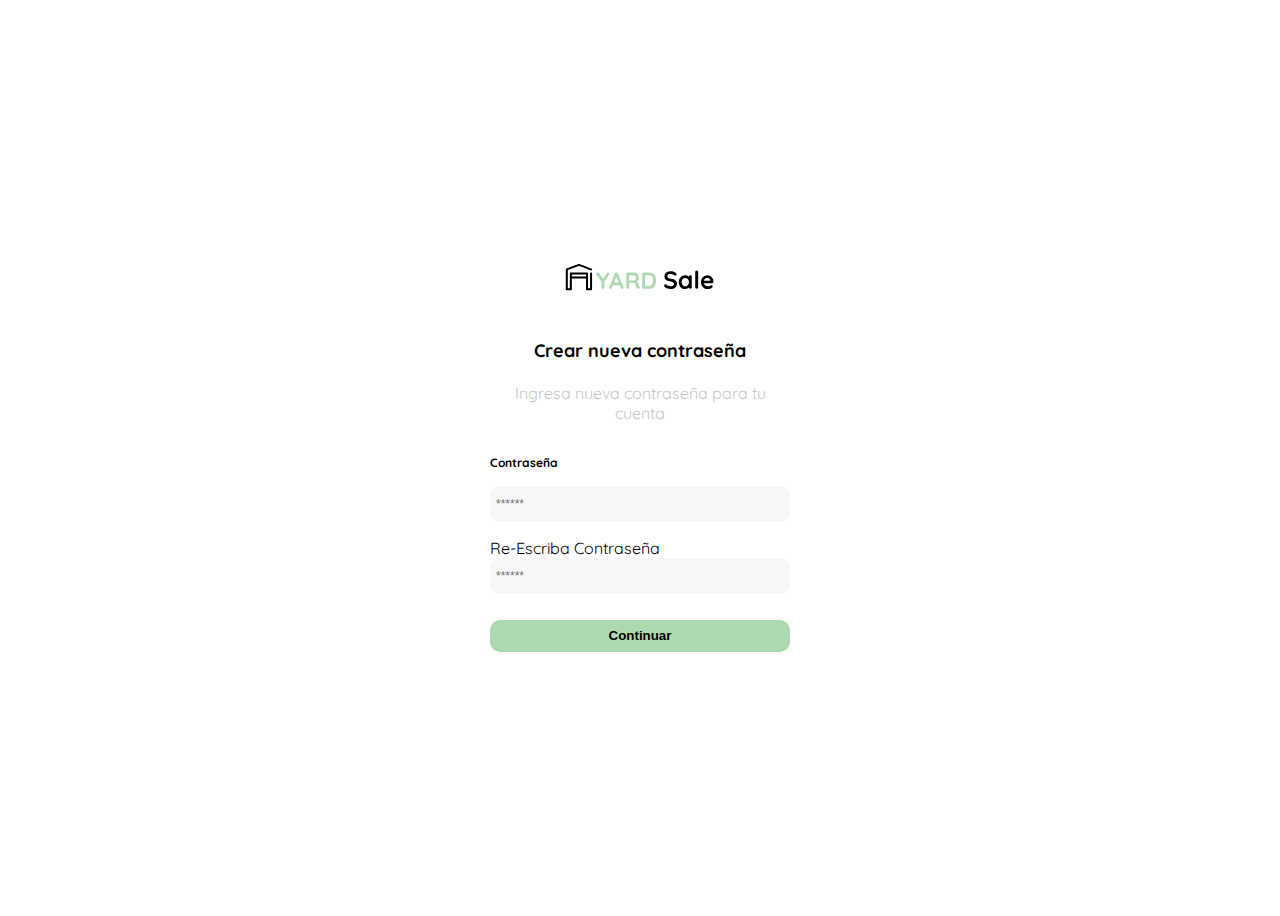
<file: Source/CambiarPass.html>
<!DOCTYPE html>
<html lang="es">
<head>
    <meta charset="UTF-8">
    <meta http-equiv="X-UA-Compatible" content="IE=edge">
    <meta name="viewport" content="width=device-width, initial-scale=1.0">
    <title>NewPassword</title>
    <link rel="stylesheet" href="/CSS/CambiarPass.css">
    <link
      href="https://fonts.googleapis.com/css2?family=Quicksand:wght@300;500;700&display=swap"
      rel="stylesheet"
    />
</head>
<body>
    <div class="Main-Container">
        <div class="Container">
            <img class="Logo" src="/Assets/logo_yard_sale.svg" alt="Logo">
            <h1 class="Titulo">
                Crear nueva contraseña 
            </h1>
            <p class="Parrafo">
                Ingresa nueva contraseña para tu cuenta
            </p>
            <form action="submit">
                <label class="LabelPassword" for="Password">Contraseña</label>
                <input id="IngresarContraseña" 
                type="Password"
                placeholder="******"
                class="Input-Contraseña"
                >
                <label class="Re-LabelPassword" for="Re-Password">Re-Escriba Contraseña</label>
                <input id="Re-IngresarContraseña" 
                type="Password"
                placeholder="******"
                class="Input-Contraseña"
                >
                <button id="BotonC" class="primary-button" type="submit">Continuar</button>
            </form>
        </div>
    </div>
</body>
</html>
</file>
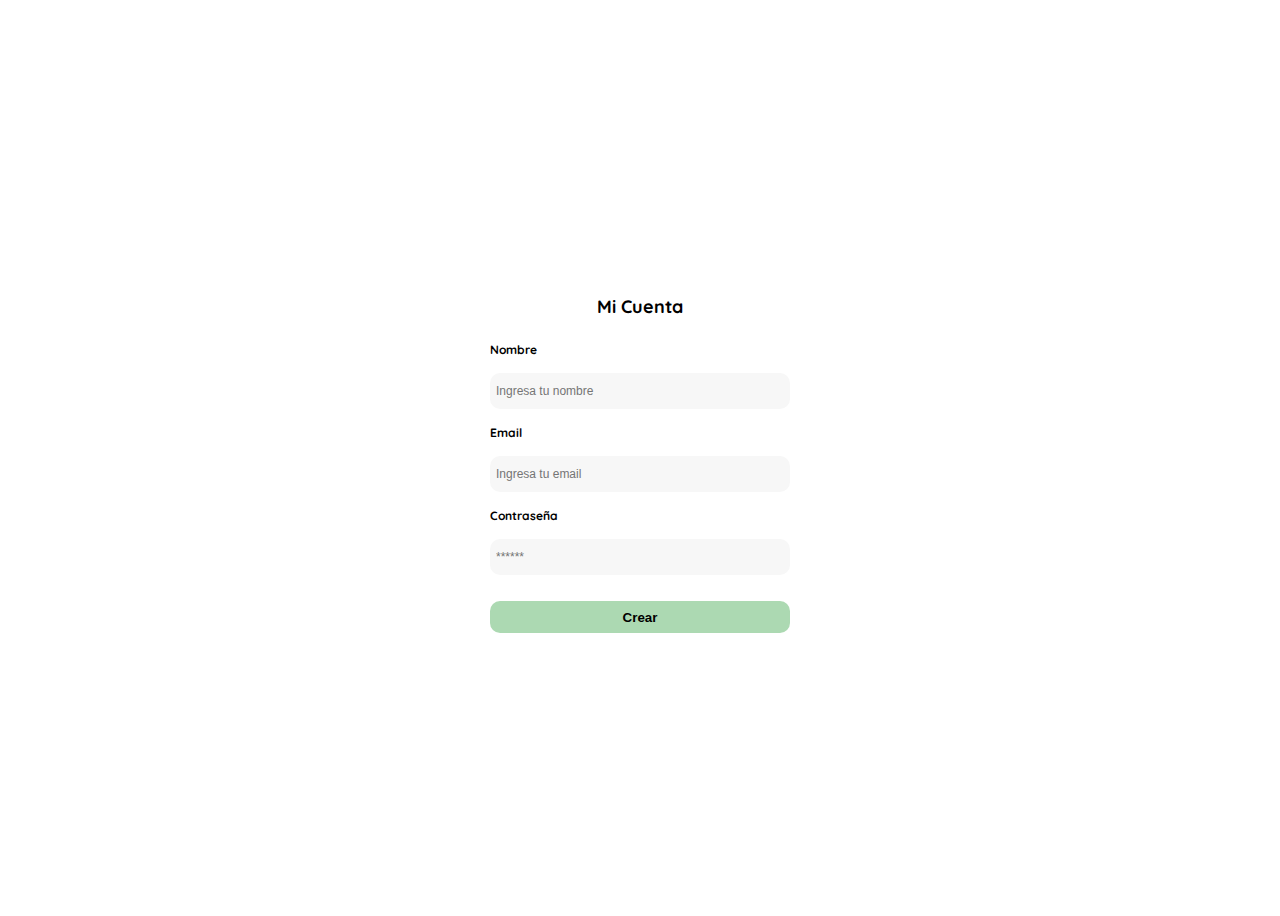
<file: Source/CrearCuenta.html>
<!DOCTYPE html>
<html lang="es">
<head>
    <meta charset="UTF-8">
    <meta http-equiv="X-UA-Compatible" content="IE=edge">
    <meta name="viewport" content="width=device-width, initial-scale=1.0">
    <title>CrearCuenta</title>
    <link rel="stylesheet" href="/CSS/CrearCuenta.css">
    <link
      href="https://fonts.googleapis.com/css2?family=Quicksand:wght@300;500;700&display=swap"
      rel="stylesheet"
    />
</head>
<body>
    <div class="Main-Container">
        <div class="Container">
            <h1 class="Titulo">
                Mi Cuenta
            </h1>
            <form action="submit">
                
                <label class="FormLabel" for="Nombre">Nombre</label>
                <input id="Nombre" 
                type="text"
                placeholder="Ingresa tu nombre"
                class="Datos"
                >
                <label class="FormLabel" for="Email">Email</label>
                <input id="Email" 
                type="email"
                placeholder="Ingresa tu email"
                class="Datos"
                >
                <label class="FormLabel" for="Password">Contraseña</label>
                <input id="Password" 
                type="password"
                placeholder="******"
                class="Datos"
                >
                <button id="BotonC" class="primary-button" type="submit">Crear</button>
            </form>
            
        </div>
    </div>
</body>
</html>
</file>
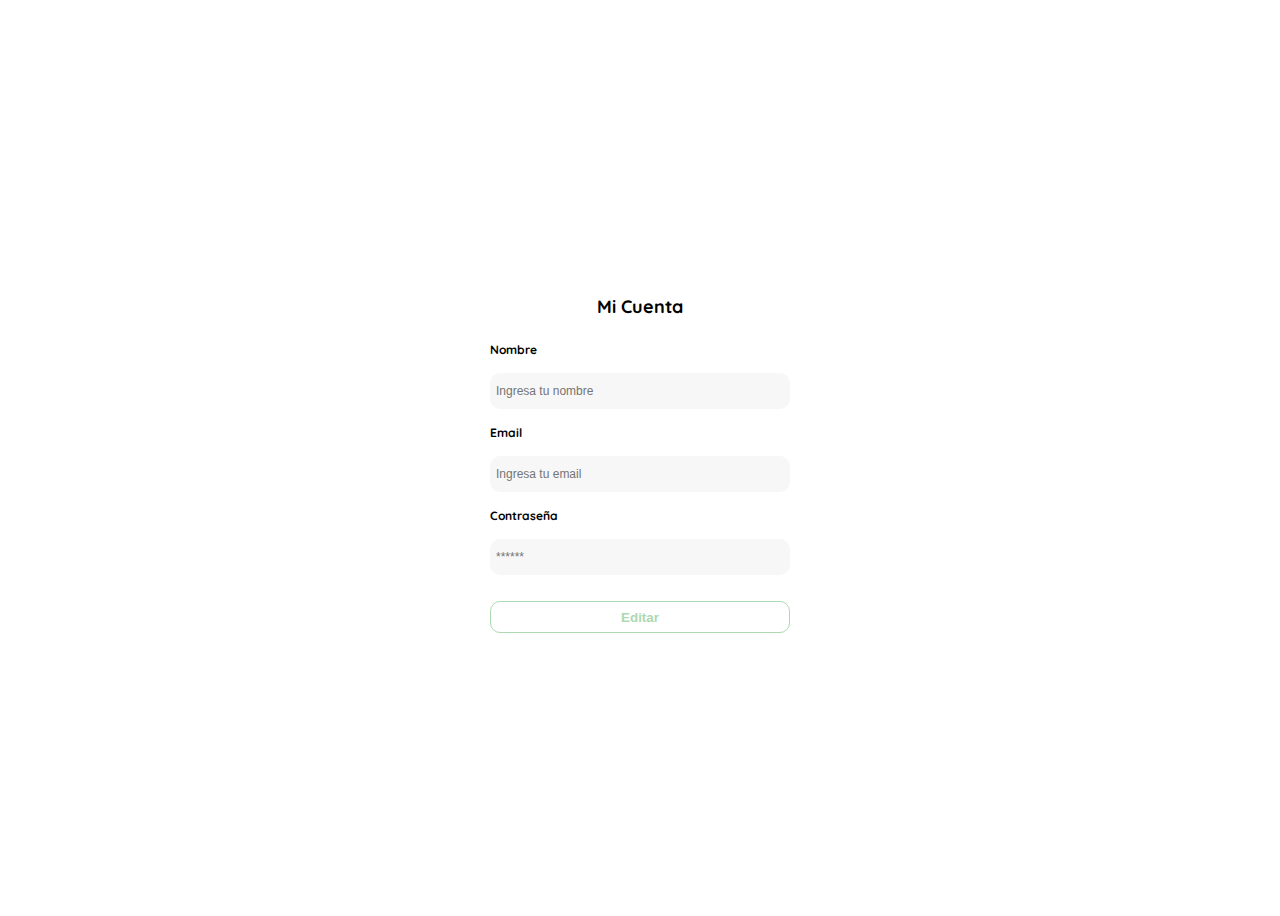
<file: Source/EditarCuenta.html>
<!DOCTYPE html>
<html lang="es">
<head>
    <meta charset="UTF-8">
    <meta http-equiv="X-UA-Compatible" content="IE=edge">
    <meta name="viewport" content="width=device-width, initial-scale=1.0">
    <title>Login</title>
    <link rel="stylesheet" href="/CSS/EditarCuenta.css">
    <link
      href="https://fonts.googleapis.com/css2?family=Quicksand:wght@300;500;700&display=swap"
      rel="stylesheet"
    />
</head>
<body>
    <div class="Main-Container">
        <div class="Container">
            <h1 class="Titulo">
                Mi Cuenta
            </h1>
            <form action="submit">
                
                <label class="FormLabel" for="Nombre">Nombre</label>
                <input id="Nombre" 
                type="text"
                placeholder="Ingresa tu nombre"
                class="Datos"
                >
                <label class="FormLabel" for="Email">Email</label>
                <input id="Email" 
                type="email"
                placeholder="Ingresa tu email"
                class="Datos"
                >
                <label class="FormLabel" for="Password">Contraseña</label>
                <input id="Password" 
                type="password"
                placeholder="******"
                class="Datos"
                >
                <button id="BotonC" class="primary-button" type="submit">Editar</button>
            </form>
            
        </div>
    </div>
</body>
</html>
</file>
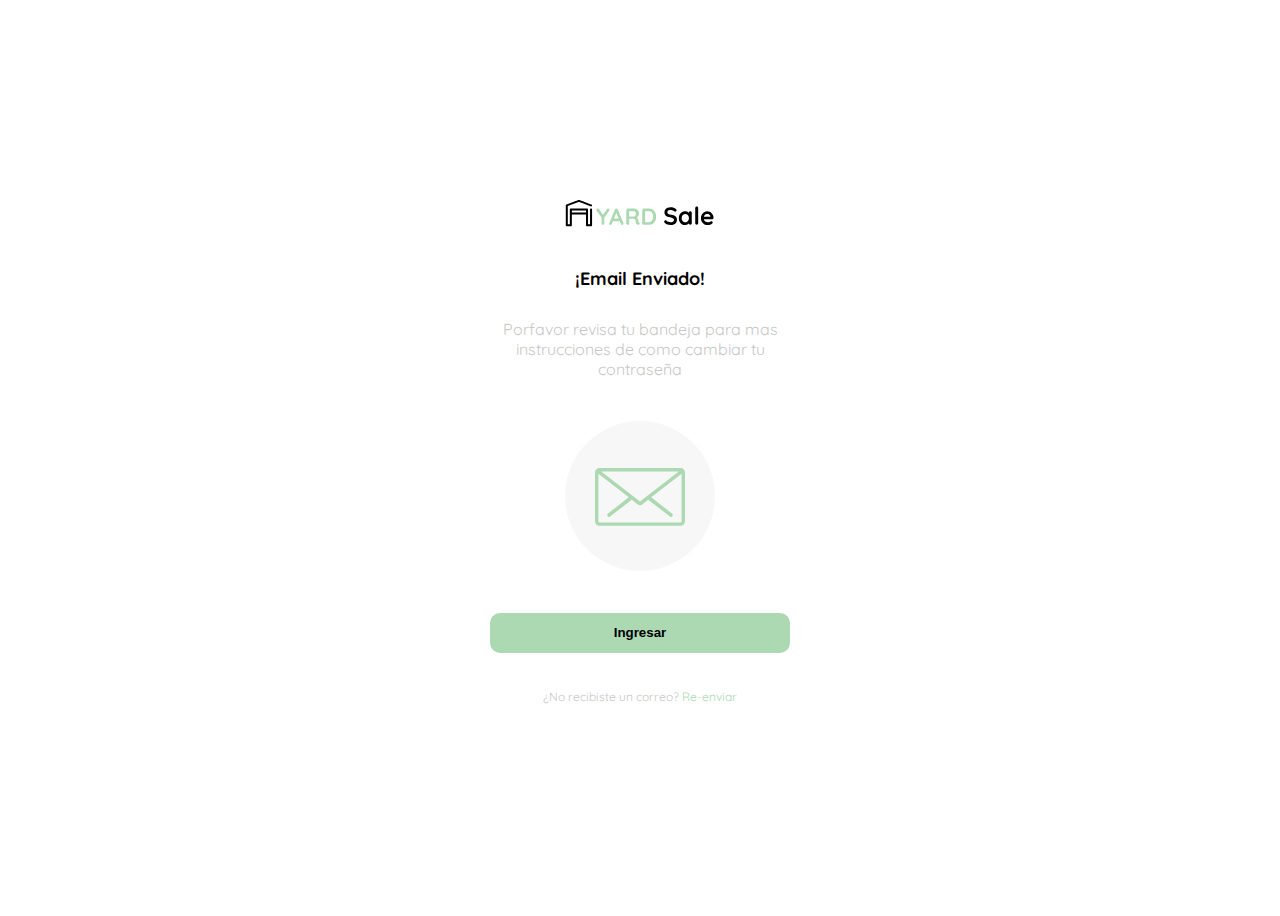
<file: Source/EmailEnviado.html>
<!DOCTYPE html>
<html lang="en">
<head>
    <meta charset="UTF-8">
    <meta http-equiv="X-UA-Compatible" content="IE=edge">
    <meta name="viewport" content="width=device-width, initial-scale=1.0">
    <title>Email</title>
    <link rel="stylesheet" href="/CSS/EmailEnviado.css">
    <link
      href="https://fonts.googleapis.com/css2?family=Quicksand:wght@300;500;700&display=swap"
      rel="stylesheet"
    />
</head>
<body>
    <div class="Main-Container">
        <div class="Container">
            <img class="Logo" src="/Assets/logo_yard_sale.svg" alt="Logo">
            <h1 class="Titulo">¡Email Enviado!</h1>
            <p class="Subtitulo">Porfavor revisa tu bandeja para mas instrucciones de como cambiar tu contraseña</p>
            <div class="Logo-Container">
                <img class="LogoEmail" src="/Assets/email.svg" alt="LogoEmail">
            </div>
            <button id="BotonI" class="primary-button" type="submit">Ingresar</button>
            <p class="NullEmail">
                <span>¿No recibiste un correo?</span>
                <a href="/">Re-enviar</a>
            </p>
        </div>
    </div>
</body>
</html>
</file>
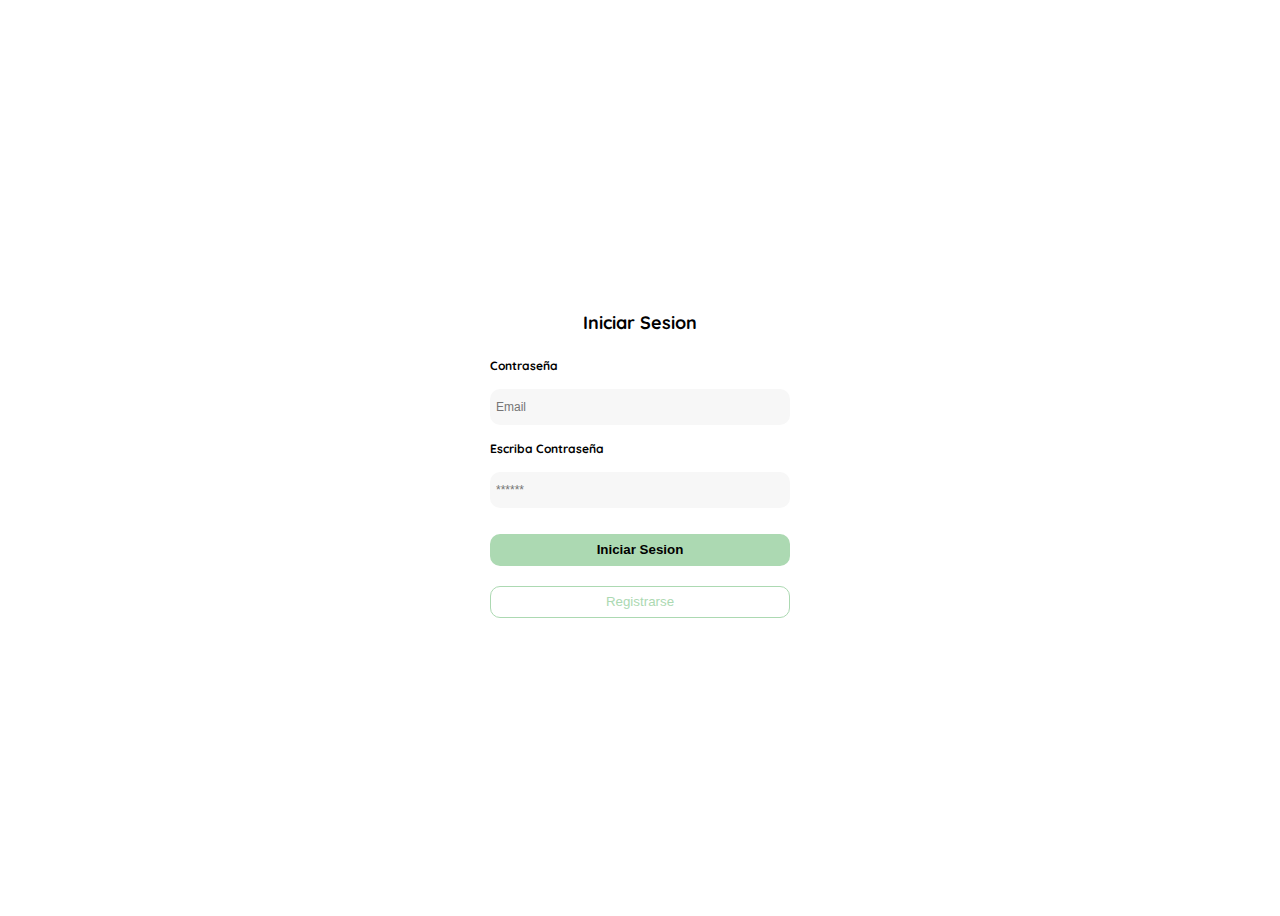
<file: Source/Login.html>
<!DOCTYPE html>
<html lang="es">
<head>
    <meta charset="UTF-8">
    <meta http-equiv="X-UA-Compatible" content="IE=edge">
    <meta name="viewport" content="width=device-width, initial-scale=1.0">
    <title>Login</title>
    <link rel="stylesheet" href="/CSS/Login.css">
    <link
      href="https://fonts.googleapis.com/css2?family=Quicksand:wght@300;500;700&display=swap"
      rel="stylesheet"
    />
</head>
<body>
    <div class="Main-Container">
        <div class="Container">
            <img class="Logo" src="/Assets/logo_yard_sale.svg" alt="Logo">
            <h1 class="Titulo">
                Iniciar Sesion
            </h1>
            <form action="submit">
                <label class="FormLabel" for="Email">Contraseña</label>
                <input id="IngresarEmail" 
                type="Email"
                placeholder="Email"
                class="Input-Email"
                >
                <label class="FormLabel" for="Password">Escriba Contraseña</label>
                <input id="Password" 
                type="Password"
                placeholder="******"
                class="Input-Email"
                >
                <button id="BotonC" class="primary-button" type="submit">Iniciar Sesion</button>
            </form>
            <button id="BotonB" class="secondary-button" type="submit">Registrarse</button>
        </div>
    </div>
</body>
</html>
</file>
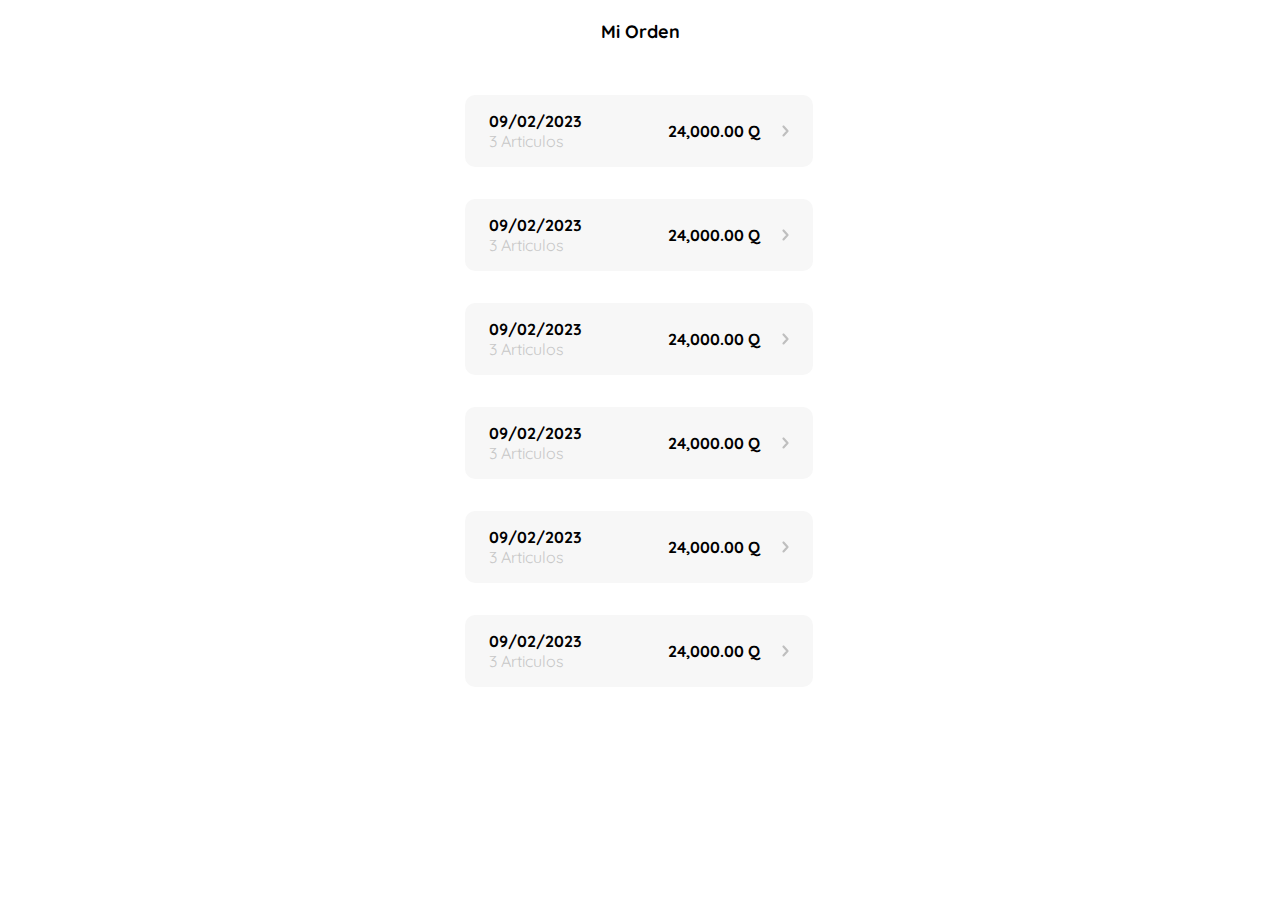
<file: Source/MisOrdenes.html>
<!DOCTYPE html>
<html lang="es">
  <head>
    <meta charset="UTF-8" />
    <meta http-equiv="X-UA-Compatible" content="IE=edge" />
    <meta name="viewport" content="width=device-width, initial-scale=1.0" />
    <title>Mis Ordenes</title>
    <link
      href="https://fonts.googleapis.com/css2?family=Quicksand:wght@300;500;700&display=swap"
      rel="stylesheet"
    />
    <link rel="stylesheet" href="/CSS/MisOrdenes.css" />
  </head>
  <body>
    <div class="MyOrder">
      <div class="MyOrderContainer">
        <h1 class="Tittle">Mi Orden</h1>
        <div class="MyOrderContent">
          <div class="Order-Info">
            <p>
              <span>09/02/2023</span>
              <span>3 Articulos</span>
            </p>
            <p>24,000.00 Q</p>
            <img src="/Assets/flechita.svg" alt="">
          </div>
          <div class="MyOrderContent">
            <div class="Order-Info">
              <p>
                <span>09/02/2023</span>
                <span>3 Articulos</span>
              </p>
              <p>24,000.00 Q</p>
              <img src="/Assets/flechita.svg" alt="">
            </div>
          </div>
          <div class="MyOrderContent">
            <div class="Order-Info">
              <p>
                <span>09/02/2023</span>
                <span>3 Articulos</span>
              </p>
              <p>24,000.00 Q</p>
              <img src="/Assets/flechita.svg" alt="">
            </div>
          </div>
          <div class="MyOrderContent">
            <div class="Order-Info">
              <p>
                <span>09/02/2023</span>
                <span>3 Articulos</span>
              </p>
              <p>24,000.00 Q</p>
              <img src="/Assets/flechita.svg" alt="">
            </div>
          </div>
          <div class="MyOrderContent">
            <div class="Order-Info">
              <p>
                <span>09/02/2023</span>
                <span>3 Articulos</span>
              </p>
              <p>24,000.00 Q</p>
              <img src="/Assets/flechita.svg" alt="">
            </div>
          </div>
          <div class="MyOrderContent">
            <div class="Order-Info">
              <p>
                <span>09/02/2023</span>
                <span>3 Articulos</span>
              </p>
              <p>24,000.00 Q</p>
              <img src="/Assets/flechita.svg" alt="">
            </div>
          </div>
        </div>
      </div>
    </div>
  </body>
</html>
</file>
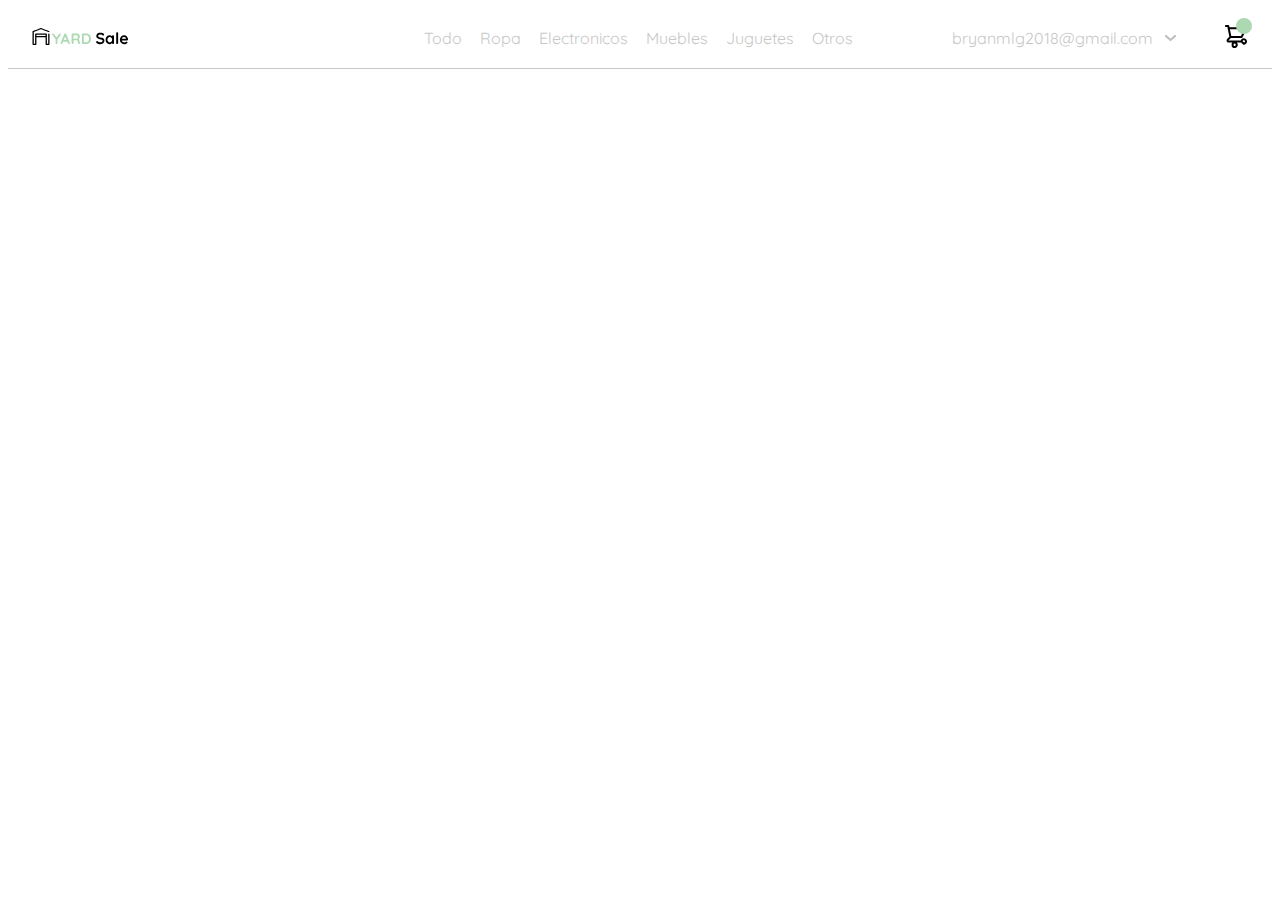
<file: Source/Navbar.html>
<!DOCTYPE html>
<html lang="en">
  <head>
    <meta charset="UTF-8" />
    <meta http-equiv="X-UA-Compatible" content="IE=edge" />
    <meta name="viewport" content="width=device-width, initial-scale=1.0" />
    <title>Navbar</title>
    <link
      href="https://fonts.googleapis.com/css2?family=Quicksand:wght@300;500;700&display=swap"
      rel="stylesheet"
    />
    <link rel="stylesheet" href="/CSS/Navbar.css" />
  </head>
  <body>
    <header>
      <nav>
        <img class="Menu" src="/Assets/icon_menu.svg" alt="Menu" />
        <div class="Left">
            <img class="Logo" src="/Assets/logo_yard_sale.svg" alt="Logo">
          <ul class="ListaLeft">
            <li><a href="">Todo</a></li>
            <li><a href="">Ropa</a></li>
            <li><a href="">Electronicos</a></li>
            <li><a href="">Muebles</a></li>
            <li><a href="">Juguetes</a></li>
            <li><a href="">Otros</a></li>
          </ul>
        </div>
        <div class="Right">
          <ul>
            <li class="Email">bryanmlg2018@gmail.com
                <img class="SubMenu" src="/Assets/flechita.svg" alt="">
            </li>
            
            <li class="Shopping">
              <img class="Carrito" src="/Assets/icon_shopping_cart.svg" alt="Carrito" />
              <div></div>
            </li>
          </ul>
        </div>
      </nav>
    </header>
  </body>
</html>
</file>
<file: CSS/CambiarPass.css>
:root{
    --white: #FFFFFF;
    --black: #000000;
    --dark: #232830;
    --very-light-pink: #C7C7C7;
    --text-input-field: #F7F7F7;
    --hospital-green: #ACD9B2;
    --Sm: 12px;
    --Md: 16px;
    --Lg: 18px
}

body{
    font-family: 'Quicksand', sans-serif;
}

.Main-Container{
    width: 100%;
    height: 100vh;
    display: grid;
    place-items:center;
}
.Main-Container .Container{
    display: grid;
    grid-template-columns: auto;
    width: 300px;
}
.Main-Container .Container .Logo{
    width: 150px;
    margin-bottom: 32px;
    justify-self: center;
    display: none;
}

.Main-Container .Container .Titulo{
    font-size: var(--Lg);
    margin-bottom: 5px;
    text-align: center;
}

.Main-Container .Container .Parrafo{
    text-align: center;
    color:var(--very-light-pink);
    margin-bottom: 32px;
}

.Main-Container .Container form{
    display: flex;
    flex-direction: column;
}

.Main-Container .Container form .LabelPassword{
    font-size: var(--Sm);
    font-weight: bold;
    margin-bottom: 16px;
}
.Main-Container .Container form .Input-Contraseña{
    margin-bottom: 16px;
    border: none;
    background-color: var(--text-input-field);
    border-radius: 10px;
    height: 24px;
    padding: 6px;
    margin-bottom: 16px;
    font-size: var(--Sm);
}

.Main-Container .Container form #BotonC{
    background-color: var(--hospital-green);
    height: 32px;
    cursor: pointer;
    border: none;
    border-radius: 10px;
    font-weight: bold;
    margin-top: 10px;
} 
@media screen{
    .Main-Container .Container .Logo{
        display: block;
    }
}
</file>
<file: CSS/CrearCuenta.css>
:root{
    --white: #FFFFFF;
    --black: #000000;
    --dark: #232830;
    --very-light-pink: #C7C7C7;
    --text-input-field: #F7F7F7;
    --hospital-green: #ACD9B2;
    --Sm: 12px;
    --Md: 16px;
    --Lg: 18px
}

body{
    font-family: 'Quicksand', sans-serif;
}

.Main-Container{
    width: 100%;
    height: 100vh;
    display: grid;
    place-items:center;
}
.Main-Container .Container{
    display: grid;
    grid-template-columns: auto;
    width: 300px;
}

.Main-Container .Container .Titulo{
    font-size: var(--Lg);
    margin-bottom: 24px;
    text-align: center;
}


.Main-Container .Container form{
    display: flex;
    flex-direction: column;
}


.Main-Container .Container form .FormLabel{
    font-size: var(--Sm);
    font-weight: bold;
    margin-bottom: 16px;
}
.Main-Container .Container form .Datos{
    margin-bottom: 16px;
    border: none;
    background-color: var(--text-input-field);
    border-radius: 10px;
    height: 24px;
    padding: 6px;
    margin-bottom: 16px;
    font-size: var(--Sm);
}

.Main-Container .Container form #BotonC{
    background-color: var(--hospital-green);
    height: 32px;
    cursor: pointer;
    border: none;
    border-radius: 10px;
    font-weight: bold;
    margin-top: 10px;
}
</file>
<file: CSS/EditarCuenta.css>
:root{
    --white: #FFFFFF;
    --black: #000000;
    --dark: #232830;
    --very-light-pink: #C7C7C7;
    --text-input-field: #F7F7F7;
    --hospital-green: #ACD9B2;
    --Sm: 12px;
    --Md: 16px;
    --Lg: 18px
}

body{
    font-family: 'Quicksand', sans-serif;
}

.Main-Container{
    width: 100%;
    height: 100vh;
    display: grid;
    place-items:center;
}
.Main-Container .Container{
    display: grid;
    grid-template-columns: auto;
    width: 300px;
}

.Main-Container .Container .Titulo{
    font-size: var(--Lg);
    margin-bottom: 24px;
    text-align: center;
}


.Main-Container .Container form{
    display: flex;
    flex-direction: column;
}


.Main-Container .Container form .FormLabel{
    font-size: var(--Sm);
    font-weight: bold;
    margin-bottom: 16px;
}
.Main-Container .Container form .Datos{
    margin-bottom: 16px;
    border: none;
    background-color: var(--text-input-field);
    border-radius: 10px;
    height: 24px;
    padding: 6px;
    margin-bottom: 16px;
    font-size: var(--Sm);
}

.Main-Container .Container form #BotonC{
    height: 32px;
    cursor: pointer;
    border-radius: 10px;
    border: solid 1px var(--hospital-green);
    font-weight: bold;
    margin-top: 10px;
    color: var(--hospital-green);
    background-color: var(--white);
}
</file>
<file: CSS/EmailEnviado.css>
:root{
    --white: #FFFFFF;
    --black: #000000;
    --dark: #232830;
    --very-light-pink: #C7C7C7;
    --text-input-field: #F7F7F7;
    --hospital-green: #ACD9B2;
    --Sm: 12px;
    --Md: 16px;
    --Lg: 18px
}

body{
    font-family: 'Quicksand', sans-serif;
}

.Main-Container{
    width: 100%;
    height: 100vh;
    display: grid;
    place-items: center;
}

.Main-Container .Container{
    display: grid;
    grid-template-columns: auto;
    width: 300px;
    justify-items: center;
}

.Main-Container .Container .Logo{
    width: 150px;
    margin-bottom: 24px;
}

.Main-Container .Container .Titulo{
    font-size: var(--Lg);
    text-align: center;
}
.Main-Container .Container .Subtitulo{
    color: var(--very-light-pink);
    text-align: center;
    font-size: var(--Md);
    margin-bottom: 0;
}
.Main-Container .Container .Logo-Container{
    background-color: var(--text-input-field);
    width: 150px;
    height: 150px;
    position: relative;
    border-radius: 100%;
    margin-top: 42px;
    margin-bottom: 42px;
}
.Main-Container .Container .Logo-Container .LogoEmail{
    position: absolute;
    right: 30px;
    bottom: 45px;
}
.Main-Container .Container #BotonI{
    width: 100%;
    background-color: var(--hospital-green);
    border: none;
    height: 40px;
    font-weight: bold;
    cursor: pointer;
    border-radius: 10px;
    margin-bottom: 24px;
}

.Main-Container .Container .NullEmail{
    font-size: var(--Sm);
    color: var(--very-light-pink);
}

.Main-Container .Container .NullEmail a{
   color: var(--hospital-green);
   text-decoration: none;
}
</file>
<file: CSS/Login.css>
:root{
    --white: #FFFFFF;
    --black: #000000;
    --dark: #232830;
    --very-light-pink: #C7C7C7;
    --text-input-field: #F7F7F7;
    --hospital-green: #ACD9B2;
    --Sm: 12px;
    --Md: 16px;
    --Lg: 18px
}

body{
    font-family: 'Quicksand', sans-serif;
}

.Main-Container{
    width: 100%;
    height: 100vh;
    display: grid;
    place-items:center;
}
.Main-Container .Container{
    display: grid;
    grid-template-columns: auto;
    width: 300px;
}
.Main-Container .Container .Logo{
    width: 150px;
    margin-bottom: 32px;
    justify-self: center;
    display: none;
}

.Main-Container .Container .Titulo{
    font-size: var(--Lg);
    margin-bottom: 24px;
    text-align: center;
}


.Main-Container .Container form{
    display: flex;
    flex-direction: column;
}

.Main-Container .Container form .FormLabel{
    font-size: var(--Sm);
    font-weight: bold;
    margin-bottom: 16px;
}
.Main-Container .Container form .Input-Email{
    margin-bottom: 16px;
    border: none;
    background-color: var(--text-input-field);
    border-radius: 10px;
    height: 24px;
    padding: 6px;
    margin-bottom: 16px;
    font-size: var(--Sm);
}

.Main-Container .Container form #BotonC{
    background-color: var(--hospital-green);
    height: 32px;
    cursor: pointer;
    border: none;
    border-radius: 10px;
    font-weight: bold;
    margin-top: 10px;
} 

.Main-Container #BotonB{
    background-color: var(--white);
    border-radius: 10px;
    border: 1px solid var(--hospital-green);
    color: var(--hospital-green);
    height: 32px;
    cursor: pointer;
    margin-top: 20px;
}

@media (max-width: 640px) {
    .Main-Container .Container .Logo{
        display: block;
    }
    .Main-Container #BotonB {
        margin-top: 100px;
    }

}
</file>
<file: CSS/MisOrdenes.css>
:root{
    --white: #FFFFFF;
    --black: #000000;
    --dark: #232830;
    --very-light-pink: #C7C7C7;
    --text-input-field: #F7F7F7;
    --hospital-green: #ACD9B2;
    --Sm: 12px;
    --Md: 16px;
    --Lg: 18px
}
body{
    font-family: 'Quicksand';
}
.MyOrder{
    width: 100%;
    height: 100vh;
    display: flex;
    justify-content: center;
}

.MyOrder .MyOrderContainer{
    display: grid;
    grid-template-rows: auto 1fr auto;
    width: 350px;
}

.MyOrder .MyOrderContainer .Tittle{
    font-size: var(--Lg);
    margin-bottom: 52px;
    text-align: center;
}

.MyOrder .MyOrderContainer .MyOrderContent{
    display: flex;
    flex-direction: column;
}

.MyOrder .MyOrderContainer .MyOrderContent .Order-Info{
    background-color: var(--text-input-field);
    border-radius: 10px;
    display: grid;
    grid-template-columns: auto 1fr auto;
    margin-bottom: 32px;
    gap: 22px;
    padding: 0 24px;
    width: 300px;
    align-items: center;
    padding: 0 24px;
}
.MyOrder .MyOrderContainer .MyOrderContent .Order-Info p:nth-child(1){
    display: flex;
    flex-direction: column;
}

.MyOrder .MyOrderContainer .MyOrderContent .Order-Info p:nth-child(2){
    text-align: end;
    font-weight: bold;
}

.MyOrder .MyOrderContainer .MyOrderContent .Order-Info p span:nth-child(1) {
    font-size: var(--md);
    font-weight: bold;
  }

  .MyOrder .MyOrderContainer .MyOrderContent .Order-Info p span:nth-child(2){
    font-size: var(--sm);
    color: var(--very-light-pink);
  }

  .MyOrder .MyOrderContainer .MyOrderContent .Shopping{
    display: grid;
    grid-template-columns: auto 1fr auto auto;
    gap: 16px;
    margin-bottom: 24px;
    align-items: center;
  }
</file>
<file: CSS/Navbar.css>
:root {
    --white: #FFFFFF;
    --black: #000000;
    --dark: #232830;
    --very-light-pink: #C7C7C7;
    --text-input-field: #F7F7F7;
    --hospital-green: #ACD9B2;
    --Sm: 12px;
    --Md: 16px;
    --Lg: 18px
}

body {
    font-family: 'Quicksand';
}

header nav .Menu {
    display: none;
}

nav {
    display: flex;
    justify-content: space-between;
    padding: 0 24px;
    border-bottom: 1px solid var(--very-light-pink);
}

header nav .Logo {
    width: 125px;
}

header nav .Left {
    display: flex;
}

header nav .Left .ListaLeft {
    margin-left: 50%;
}

header nav .Left ul,
header nav .Right ul {
    list-style: none;
    display: flex;
    padding: 0;
    margin: 0;
    align-items: center;
    height: 60px;
}

header nav .Left ul li a,
header nav .Right ul li a {
    text-decoration: none;
    color: var(--very-light-pink);
    border: 1px solid var(--white);
    padding: 8px;
    border-radius: 8px;
}

header nav .Left ul li a:hover {
    border: 1px solid var(--hospital-green);
    color: var(--hospital-green);
}

header nav .Right .Email {
    color: var(--very-light-pink);
    font-size: var(--sm);
    margin-right: 50px;
}

header nav .Right ul li .SubMenu{
    margin-left: 10px;
    transform: rotate(90deg);
}

header nav .Right .Shopping {
    position: relative;
}

header nav .Right div {
    width: 16px;
    height: 16px;
    background-color: var(--hospital-green);
    border-radius: 50%;
    font-size: var(--sm);
    font-weight: bold;
    position: absolute;
    top: -6px;
    right: -4px;
    display: flex;
    justify-content: center;
    align-items: center;
}

@media (max-width: 1175px){
    header nav .Left .ListaLeft {
        margin-left: 40%; 
    }
}

@media (max-width: 1148px){
    header nav .Left .ListaLeft {
        margin-left: 35%; 
    }
}

@media (max-width: 1162px){
    header nav .Left .ListaLeft {
        margin-left: 25%; 
    }
}

@media (max-width: 1051px){
    header nav .Left .ListaLeft {
        margin-left: 15%; 
    }
}

@media (max-width: 1006px){
    header nav .Left .ListaLeft {
        margin-left: 0; 
    }
}

@media (max-width: 933px){
    header nav .Right ul li .SubMenu{
        margin-left: 50%;
    }
    header nav .Right .Email{
        margin-top: 20px;
        margin-left: 15px;
    }
}

@media (max-width: 640px) {
    header nav .Menu {
      display: block;
    }
    header nav .Left ul {
      display: none;
    }
    header nav .Right .Email {
      display: none;
    }
  }
</file>
